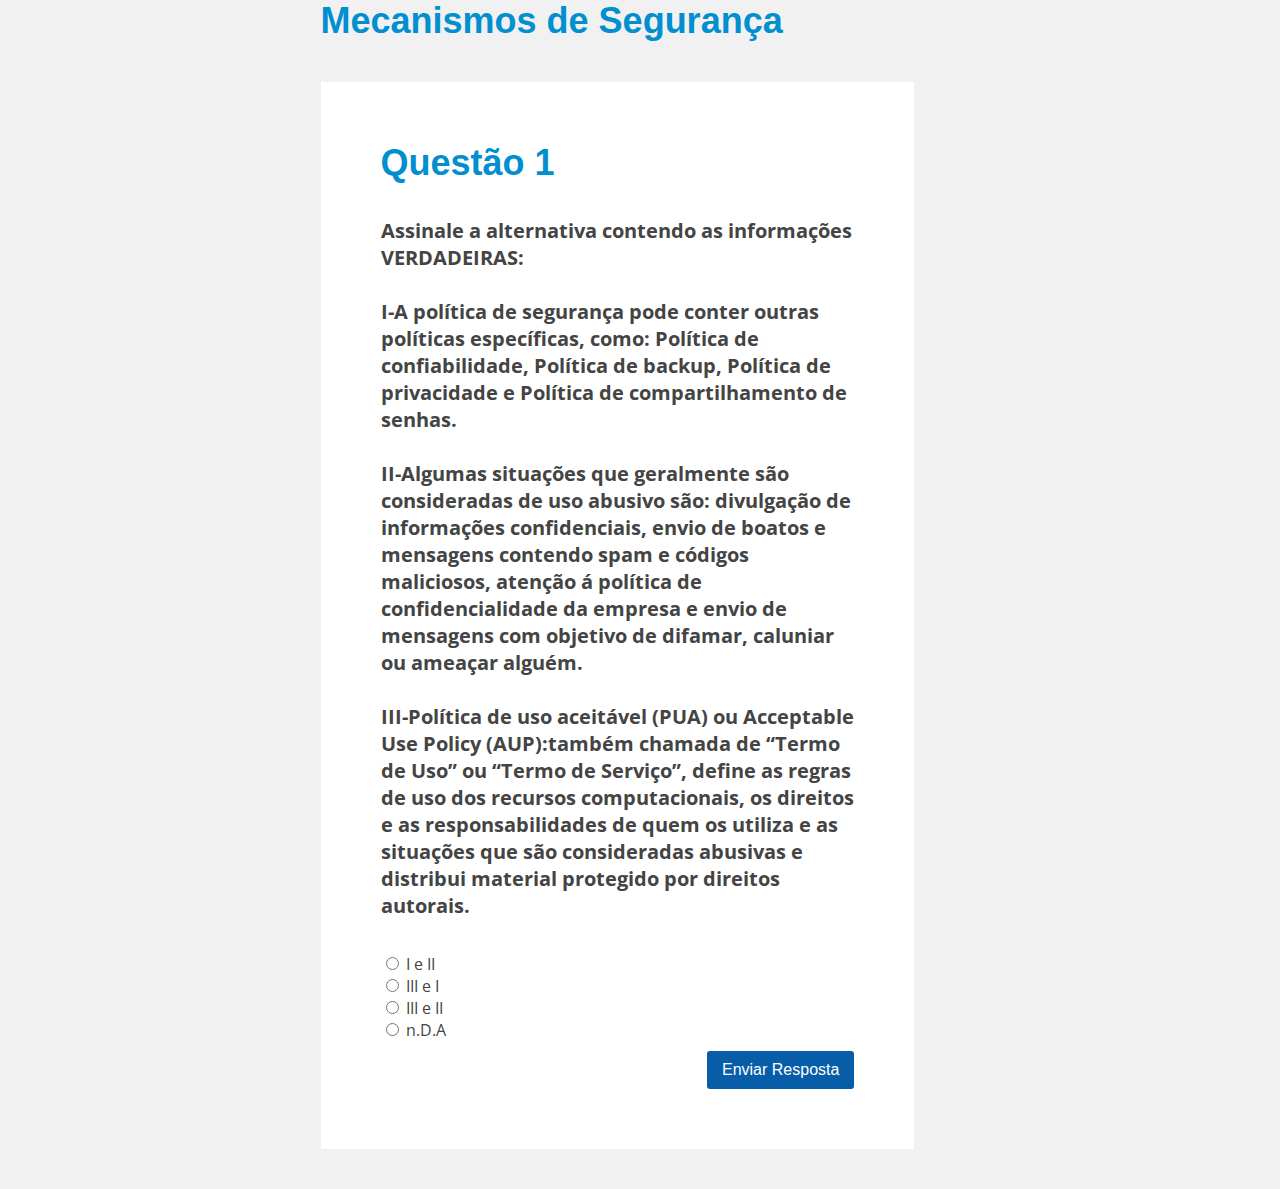
<file: index.html>
<html lang="en">
<head>
  <meta charset="utf-8">

  <title>Security Survey</title>
  <meta name="description" content="Survey">
  <meta name="author" content="Luke Lehane">

  <link rel="stylesheet" href="style.css">

</head>

<body>
  <div class="container">	
    <div class="row">
  	  <div class="two-thirds column">
        <h2>Mecanismos de Segurança</h2>

        <div id="progress_bar"></div>
  	  	<form class="questions_box">

  	  		<div id="question-1">
  	  		  <h2>Questão 1</h2>
  	  			<h5>Assinale a alternativa contendo as informações VERDADEIRAS: <br>
              <br>I-A política de segurança pode conter outras políticas específicas, como: Política de confiabilidade, Política de backup, Política de privacidade e Política de compartilhamento de senhas. <br>
              <br>II-Algumas situações que geralmente são consideradas de uso abusivo são: divulgação de informações confidenciais, envio de boatos e mensagens contendo spam e códigos maliciosos, atenção á política de confidencialidade da empresa e envio de mensagens com objetivo de difamar, caluniar ou ameaçar alguém. <br>
              <br>III-Política de uso aceitável (PUA) ou Acceptable Use Policy (AUP):também chamada de “Termo de Uso” ou “Termo de Serviço”, define as regras de uso dos recursos computacionais, os direitos e as responsabilidades de quem os utiliza e as situações que são consideradas abusivas e distribui material protegido por direitos autorais. <br>
            </h5>
  	  			<input id="question-1-answer-a" type="radio" name="favelang" value=0> I e II <br>
  				  <input id="question-1-answer-b" type="radio" name="favelang" value=0> III e I <br>
  				  <input id="question-1-answer-c" type="radio" name="favelang" value=0> III e II <br>
            <input id="question-1-answer-c" type="radio" name="favelang" value=1> n.D.A <br>
  				  <div id="submit1" class="button" name="button" disabled="disabled">Enviar Resposta</div>
            <div class="clearfix"></div> 			
            </div>

  			 <div id="question-2">
  				 <h2>Questão 2</h2>
  				 <h3>As notificações de incidentes e abusos são importantes devido ao fato de:</h3>
  	  		 <input id="question-2-answer-a" type="radio" name="favelang" value="1"> Contribuir para a segurança global da internet, na detecção de computadores infectados e também na autoproteção das pessoas<br><br>
  				 <input id="question-2-answer-b" type="radio" name="favelang" value="0"> Não incluir a maior quantidade de informações tais como, data, horário, e-mail e logs completos<br><br>
  				 <input id="question-2-answer-c" type="radio" name="favelang" value="0"> Identificar ataques coordenados e permitir que novos tipos de ataques sejam descobertos<br><br>
           <input id="question-2-answer-c" type="radio" name="favelang" value="0"> Permitir que sejam escritos documentos, como recomendações e manuais direcionadas às necessidades dos usuários da internet<br><br>
  				 <div id="submit2" class="button">Enviar Resposta</div>
           <div class="clearfix"></div>
  			 </div>
  			
  			 <div id="question-3">	
  				 <h2>Questão 3</h2>
  				 <h3>As contas e senhas são mecanismos de autenticação por qual razão?</h3>
           <textarea   rows="8" cols="70" minlength="20" maxlength="350" name="favelang" placeholder=" Digite aqui..." id="textarea" onsubmit="return validate();"></textarea>
  				 <div id="submit3" class="button">Enviar Resposta</div>
           <div class="clearfix"></div>
  			 </div>

         <div id="question-4">
            <h2>Questão 4</h2>
            <h3>Qual a vantagem de usar criptografia?</h3>
            <input id="question-4-answer-a" type="radio" name="favelang" value="0"> Comunicações digitais, como na troca de mensagens <br>
            <input id="question-4-answer-b" type="radio" name="favelang" value="0"> A possibilidade de decifrar um texto difícil<br>
            <input id="question-4-answer-c" type="radio" name="favelang" value="0"> Por fornecer níveis baixos de segurança<br>
            <input id="question-4-answer-d" type="radio" name="favelang" value="1"> Proteção dos dados contra acesso indivíduos<br>
            <div id="submit4" class="button">Enviar Resposta</div>
            <div class="clearfix"></div>
          </div>

          <div id="question-5">
            <h2>Questão 5</h2>
          <h3>Quais as principais vantagens de utilizar o sistema de backup?</h3>
          <textarea   rows="8" cols="70" minlength="20" maxlength="350" name="favelang" placeholder=" Digite aqui..."required></textarea>
            <div id="submit5" class="button">Enviar Resposta</div>
            <div class="clearfix"></div>
          </div>

          <div id="question-6">
            <h2>Questão 6</h2>
            <h3>Qual a diferença entre backup-full, backup incremental e backup diferencial?</h3>
            <textarea   rows="8" cols="70" minlength="20" maxlength="350" name="favelang" placeholder=" Digite aqui..."required></textarea>
           
            <div id="submit6" class="button">Enviar Resposta</div>
            <div class="clearfix"></div>
          </div>

          <div id="question-7">
            <h2>Questão 7</h2>
            <h3>Qual desses programas antimalware podem ser localmente instalados no computador ou executados sob demanda por intermidia do navegador web: </h3>
            <input id="question-7-answer-a" type="radio" name="favelang" value="1">Execução<br>
            <input id="question-7-answer-b" type="radio" name="favelang" value="0">Método de detecção<br>
            <input id="question-7-answer-c" type="radio" name="favelang" value="0">Forma de obtenção<br>
            <input id="question-7-answer-d" type="radio" name="favelang" value="0">Funcionalidade apresentadas<br>
            <div id="submit7" class="button">Enviar Resposta</div>
            <div class="clearfix"></div>
          </div>

          <div id="question-8">
            <h2>Questão 8</h2>
            <h3>Quando o firewall é bem configurado ele é capaz de:</h3>
            <input id="question-8-answer-a" type="radio" name="favelang" value="0"> Liberar o tráfego de saída do seu computador <br>
            <input id="question-8-answer-b" type="radio" name="favelang" value="1"> Bloquear o envio para terceiros de informações coletadas por invasores e códigos maliciosos <br>
            <input id="question-8-answer-c" type="radio" name="favelang" value="0"> Verificar a procedência e certificar-se de que o fabricante é confiável <br>
            <input id="question-8-answer-c" type="radio" name="favelang" value="0"> Registrar a maior quantidade de informações <br>
            <div id="submit8" class="button">Enviar Resposta</div>
            <div class="clearfix"></div>
          </div>
         
         <div id="question-9"> 
           <h2>Obrigado por responder a pesquisa!</h2>
           <h3>Seu score de segurança é: </h3>
           <h1 id=printtotalscore></h1>
           <p id=printscoreinfo></p>

         </div>


  				
  	  	</form>

  	  </div>
  	</div>
  </div>

  <script src="scripts.js"></script>
</body>
</html>
</file>
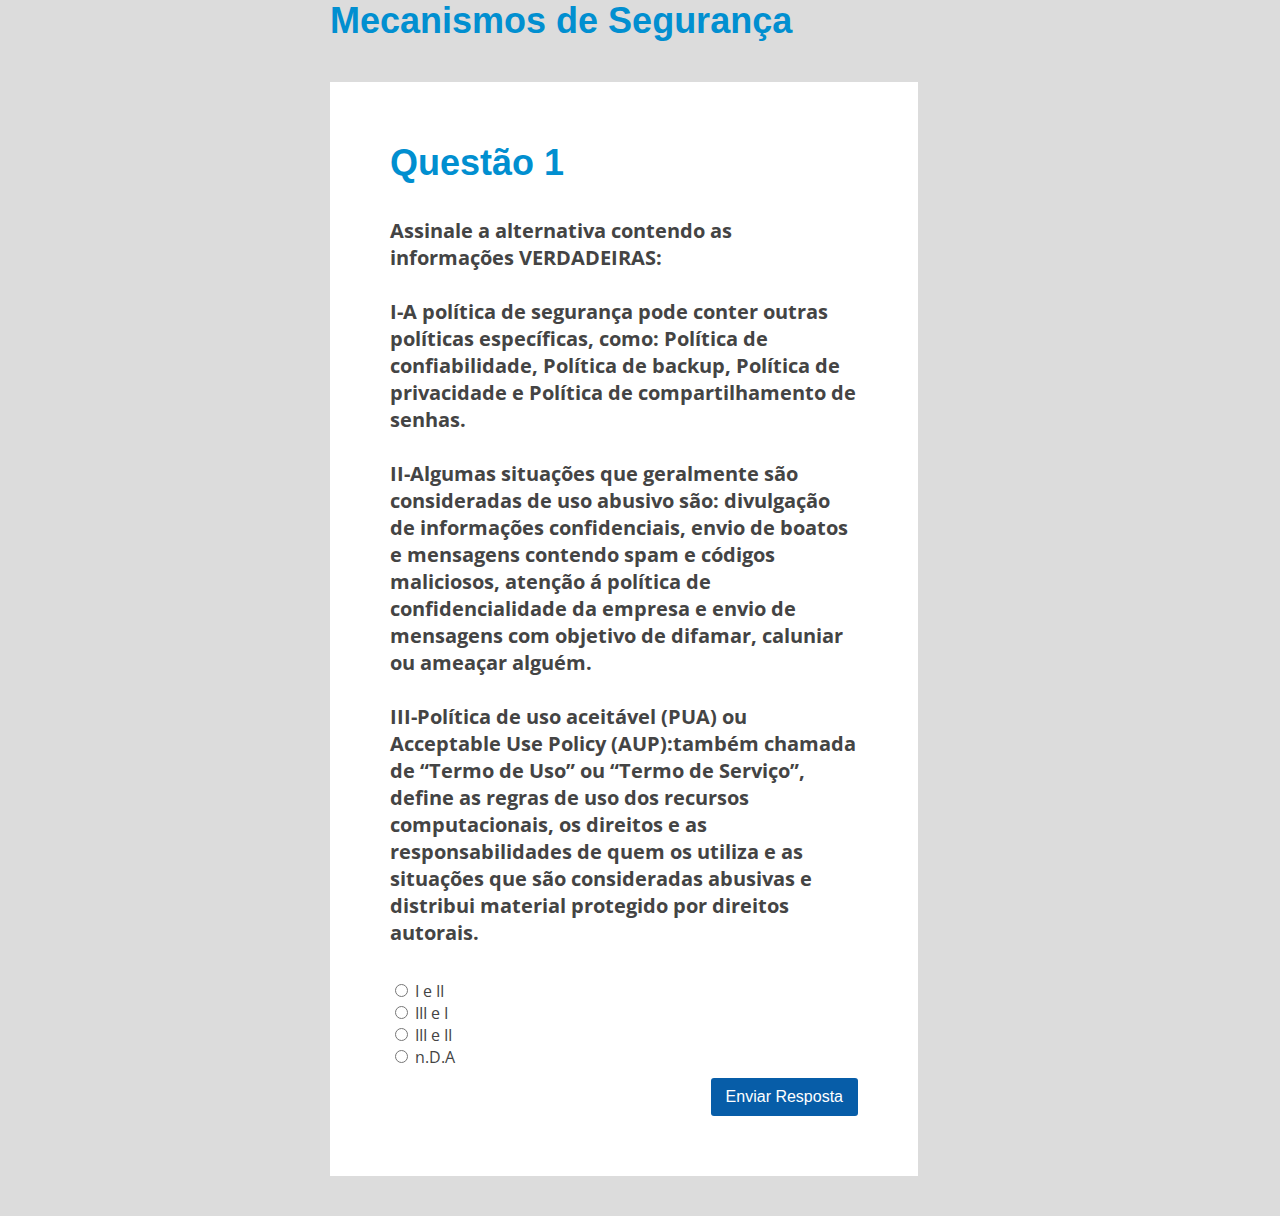
<file: mecanismos de segurança kaue1/index.html>
<html lang="en">
<head>
  <meta charset="utf-8">

  <title>Security Survey</title>
  <meta name="description" content="Survey">
  <meta name="author" content="Luke Lehane">

  <link rel="stylesheet" href="style.css">

</head>

<body>
  <div class="container">	
    <div class="row">
  	  <div class="two-thirds column">
        <h2>Mecanismos de Segurança</h2>

        <div id="progress_bar"></div>
  	  	<form class="questions_box">

  	  		<div id="question-1">
  	  		  <h2>Questão 1</h2>
  	  			<h5>Assinale a alternativa contendo as informações VERDADEIRAS: <br>
              <br>I-A política de segurança pode conter outras políticas específicas, como: Política de confiabilidade, Política de backup, Política de privacidade e Política de compartilhamento de senhas. <br>
              <br>II-Algumas situações que geralmente são consideradas de uso abusivo são: divulgação de informações confidenciais, envio de boatos e mensagens contendo spam e códigos maliciosos, atenção á política de confidencialidade da empresa e envio de mensagens com objetivo de difamar, caluniar ou ameaçar alguém. <br>
              <br>III-Política de uso aceitável (PUA) ou Acceptable Use Policy (AUP):também chamada de “Termo de Uso” ou “Termo de Serviço”, define as regras de uso dos recursos computacionais, os direitos e as responsabilidades de quem os utiliza e as situações que são consideradas abusivas e distribui material protegido por direitos autorais. <br>
            </h5>
  	  			<input id="question-1-answer-a" type="radio" name="favelang" value=0> I e II <br>
  				  <input id="question-1-answer-b" type="radio" name="favelang" value=0> III e I <br>
  				  <input id="question-1-answer-c" type="radio" name="favelang" value=0> III e II <br>
            <input id="question-1-answer-c" type="radio" name="favelang" value=3> n.D.A <br>
  				  <div id="submit1" class="button">Enviar Resposta</div>
            <div class="clearfix"></div> 			
            </div>

  			 <div id="question-2">
  				 <h2>Questão 2</h2>
  				 <h3>As notificações de incidentes e abusos são importantes devido ao fato de:</h3>
  	  		 <input id="question-2-answer-a" type="radio" name="favelang" value="3"> Contribuir para a segurança global da internet, na detecção de computadores infectados e também na autoproteção das pessoas<br><br>
  				 <input id="question-2-answer-b" type="radio" name="favelang" value="0"> Não incluir a maior quantidade de informações tais como, data, horário, e-mail e logs completos<br><br>
  				 <input id="question-2-answer-c" type="radio" name="favelang" value="0"> Identificar ataques coordenados e permitir que novos tipos de ataques sejam descobertos<br><br>
           <input id="question-2-answer-c" type="radio" name="favelang" value="0"> Permitir que sejam escritos documentos, como recomendações e manuais direcionadas às necessidades dos usuários da internet<br><br>
  				 <div id="submit2" class="button">Enviar Resposta</div>
           <div class="clearfix"></div>
  			 </div>
  			
  			 <div id="question-3">	
  				 <h2>Questão 3</h2>
  				 <h3>As contas e senhas são mecanismos de autenticação por qual razão?</h3>
           <textarea   rows="8" cols="70" minlength="20" maxlength="350" name="favelang" placeholder=" Digite aqui..." id="textarea" onsubmit="return validate();"></textarea>
  				 <div id="submit3" class="button">Enviar Resposta</div>
           <div class="clearfix"></div>
  			 </div>

         <div id="question-4">
            <h2>Questão 4</h2>
            <h3>Qual a vantagem de usar criptografia?</h3>
            <input id="question-4-answer-a" type="radio" name="favelang" value="0"> Comunicações digitais, como na troca de mensagens <br>
            <input id="question-4-answer-b" type="radio" name="favelang" value="0"> A possibilidade de decifrar um texto difícil<br>
            <input id="question-4-answer-c" type="radio" name="favelang" value="0"> Por fornecer níveis baixos de segurança<br>
            <input id="question-4-answer-d" type="radio" name="favelang" value="3"> Proteção dos dados contra acesso indivíduos<br>
            <div id="submit4" class="button">Enviar Resposta</div>
            <div class="clearfix"></div>
          </div>

          <div id="question-5">
            <h2>Questão 5</h2>
          <h3>Quais as principais vantagens de utilizar o sistema de backup?</h3>
          <textarea   rows="8" cols="70" minlength="20" maxlength="350" name="favelang" placeholder=" Digite aqui..."required></textarea>
            <div id="submit5" class="button">Enviar Resposta</div>
            <div class="clearfix"></div>
          </div>

          <div id="question-6">
            <h2>Questão 6</h2>
            <h3>Qual a diferença entre backup-full, backup incremental e backup diferencial?</h3>
            <textarea   rows="8" cols="70" minlength="20" maxlength="350" name="favelang" placeholder=" Digite aqui..."required></textarea>
           
            <div id="submit6" class="button">Enviar Resposta</div>
            <div class="clearfix"></div>
          </div>

          <div id="question-7">
            <h2>Questão 7</h2>
            <h3>Qual desses programas antimalware podem ser localmente instalados no computador ou executados sob demanda por intermidia do navegador web: </h3>
            <input id="question-7-answer-a" type="radio" name="favelang" value="3">Execução<br>
            <input id="question-7-answer-b" type="radio" name="favelang" value="0">Método de detecção<br>
            <input id="question-7-answer-c" type="radio" name="favelang" value="0">Forma de obtenção<br>
            <input id="question-7-answer-d" type="radio" name="favelang" value="0">Funcionalidade apresentadas<br>
            <div id="submit7" class="button">Enviar Resposta</div>
            <div class="clearfix"></div>
          </div>

          <div id="question-8">
            <h2>Questão 8</h2>
            <h3>Quando o firewall é bem configurado ele é capaz de:</h3>
            <input id="question-8-answer-a" type="radio" name="favelang" value="0"> Liberar o tráfego de saída do seu computador <br>
            <input id="question-8-answer-b" type="radio" name="favelang" value="3"> Bloquear o envio para terceiros de informações coletadas por invasores e códigos maliciosos <br>
            <input id="question-8-answer-c" type="radio" name="favelang" value="0"> Verificar a procedência e certificar-se de que o fabricante é confiável <br>
            <input id="question-8-answer-c" type="radio" name="favelang" value="0"> Registrar a maior quantidade de informações <br>
            <div id="submit8" class="button">Enviar Resposta</div>
            <div class="clearfix"></div>
          </div>
         
         <div id="question-9"> 
           <h2>Obrigado por responder a pesquisa!</h2>
           <h3>Seu score de segurança é: </h3>
           <h1 id=printtotalscore></h1>
           <p id=printscoreinfo></p>

         </div>


  				
  	  	</form>

  	  </div>
  	</div>
  </div>

  <script src="scripts.js"></script>
</body>
</html>
</file>
<file: style.css>
@import 'https://fonts.googleapis.com/css?family=Montserrat|Open+Sans';


.container {
  position: relative;
  width: 100%;

  max-width: 1024px;
  margin: 0 auto;
  padding: 0 20px;
  box-sizing: border-box; 
}
.column {
  margin-bottom: 1.5rem;
  width: 100%;
  float: left;
  box-sizing: border-box; 
  
}

@media (min-width: 640px) {
  .container {
    width: 90%;
    padding: 0; }
  .column {
    margin-left: 4%; }
  .column:first-child {
    margin-left: 0; }

  .full-width.column              { width: 100%; margin-left: 0; }  

  .one-half.column                { width: 48%; }

  .one-third.column               { width: 30.6666666667%; }
  .two-thirds.column              { width: 65.3333333333%; }

  .one-quarter.column             { width: 22%; }
  .two-quarter.column             { width: 48%; }
  .three-quarter.column           { width: 74%; }

  .one-half.column                { width: 48%; }

            

}

.container:after,
.row:after,
.clearfix {
  content: "";
  display: table;
  clear: both; }


body {
  font-family: 'Open Sans', sans-serif;
  font-size: 16px;
  color: #444444;
  background-color: #f1f1f1;
  margin: 0;
  margin-left: 270px;

}

h1, h2, h3, h4{
  font-family: 'Barclaycard Co Lt', sans-serif;
  color: #018fd0;
  margin-top: 0;
}

h1 {
  font-size: 54px;
}

h2 {
  font-size: 36px;
}

h3 {
  color: #5224a0;
  font-size: 26px;
}

h5 {
  
  font-size: 20px;
}



.center {
  text-align: center;
}

.questions_box {
  background-color: #ffffff;
  padding: 60px;
  text-align: left;
  max-width: 960px;
}

.button {
  font-family: 'Barclaycard Co Lt',Tahoma,sans-serif;
  margin: 10px 0 0 0;
  float: right;
  cursor: pointer;

  font-size: 1em;
  border: none;
  padding: 10px 15px;
  line-height: 18px;
  -moz-border-radius: 3px;
  -webkit-border-radius: 3px;
  -o-border-radius: 3px;
  border-radius: 3px;
  vertical-align: baseline;
  background: #075da8;
  color: white;
  text-decoration: none !important;
  display: inline-block;
  -webkit-font-smoothing: subpixel-antialiased;
  -webkit-transition: background-color 200ms ease-in-out;
  -moz-transition: background-color 200ms ease-in-out;
  -o-transition: background-color 200ms ease-in-out;
  transition: background-color 200ms ease-in-out;
}

.button:hover {
  background-color: #059fdb !important;
  color: white;
}

#question-2, #question-3, #question-4, #question-5, #question-6 , #question-7, #question-8, #question-9{
  display: none;
}

#progress_bar {
  background-color: #018fd0;
  width: 20%;
  height: 10px;
  transition: all 100ms ease-in-out;
}
</file>
<file: mecanismos de segurança kaue1/style.css>
@import 'https://fonts.googleapis.com/css?family=Montserrat|Open+Sans';


.container {
  position: relative;
  width: 100%;

  max-width: 1024px;
  margin: 0 auto;
  padding: 0 20px;
  box-sizing: border-box; 
}
.column {
  margin-bottom: 1.5rem;
  width: 100%;
  float: left;
  box-sizing: border-box; 
}

@media (min-width: 640px) {
  .container {
    width: 90%;
    padding: 0; }
  .column {
    margin-left: 4%; }
  .column:first-child {
    margin-left: 0; }

  .full-width.column              { width: 100%; margin-left: 0; }  

  .one-half.column                { width: 48%; }

  .one-third.column               { width: 30.6666666667%; }
  .two-thirds.column              { width: 65.3333333333%; }

  .one-quarter.column             { width: 22%; }
  .two-quarter.column             { width: 48%; }
  .three-quarter.column           { width: 74%; }

  .one-half.column                { width: 48%; }

            

}

.container:after,
.row:after,
.clearfix {
  content: "";
  display: table;
  clear: both; 
}

body {
  font-family: 'Open Sans', sans-serif;
  font-size: 16px;
  color: #444444;
  background-color: #DCDCDC;
  margin: 0;
  margin-left: 280px;
}

h1, h2, h3, h4{
  font-family: 'Barclaycard Co Lt', sans-serif;
  color: #018fd0;
  margin-top: 0;
}

h1 {
  font-size: 54px;
}

h2 {
  font-size: 36px;
}

h3 {
  color: #5224a0;
  font-size: 26px;
}

h5 {
  
  font-size: 20px;
}



.center {
  text-align: center;
}

.questions_box {
  background-color: #ffffff;
  padding: 60px;
  text-align: left;
  max-width: 960px;
}

.button {
  font-family: 'Barclaycard Co Lt',Tahoma,sans-serif;
  margin: 10px 0 0 0;
  float: right;
  cursor: pointer;

  font-size: 1em;
  border: none;
  padding: 10px 15px;
  line-height: 18px;
  -moz-border-radius: 3px;
  -webkit-border-radius: 3px;
  -o-border-radius: 3px;
  border-radius: 3px;
  vertical-align: baseline;
  background: #075da8;
  color: white;
  text-decoration: none !important;
  display: inline-block;
  -webkit-font-smoothing: subpixel-antialiased;
  -webkit-transition: background-color 200ms ease-in-out;
  -moz-transition: background-color 200ms ease-in-out;
  -o-transition: background-color 200ms ease-in-out;
  transition: background-color 200ms ease-in-out;
}

.button:hover {
  background-color: #059fdb !important;
  color: white;
}

#question-2, #question-3, #question-4, #question-5, #question-6 , #question-7, #question-8, #question-9{
  display: none;
}

#progress_bar {
  background-color: #018fd0;
  width: 20%;
  height: 10px;
  transition: all 100ms ease-in-out;
}
</file>
